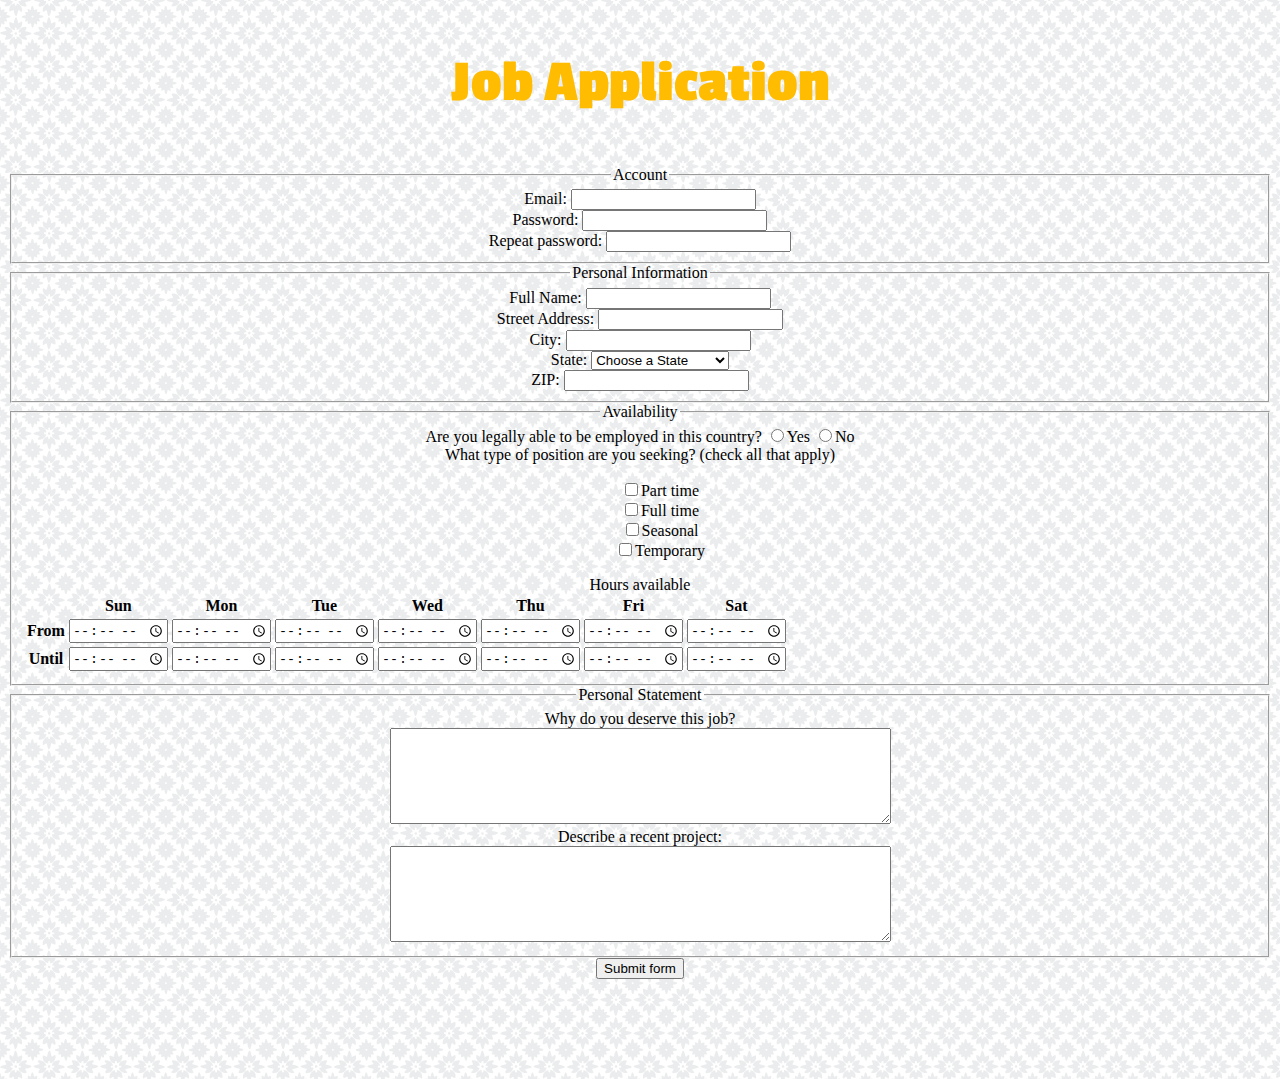
<file: jobApplicationForm.html>
<!DOCTYPE html>
<html>
<head>
	<meta charset="utf-8">
	<title>Job Application</title>
	<link rel="stylesheet" type="text/css" href="change.css" />
		<link href='http://fonts.googleapis.com/css?family=Passion+One' rel='stylesheet' type='text/css'>
<body>

<h2>Job Application</h2>

<form action="http://gclass.alexburner.com/formtest.php" method="post">

	<fieldset>
		<legend>Account</legend>
		<div class="field">
			<label>Email:</label> 
			<input type="text" name="email">
		</div>
		<div class="field">
			<label>Password:</label> 
			<input type="password" name="password">
		</div>
		<div class="field">
			<label>Repeat password:</label> 
			<input type="password" name="password_r">
		</div>
	</fieldset>

	<fieldset>
		<legend>Personal Information</legend>
		<div class="field">
			<label>Full Name:</label> 
			<input type="text" name="name">
		</div>
		<div class="field">
			<label>Street Address:</label> 
			<input type="text" name="street">
		</div>
		<div class="field">
			<label>City:</label> 
			<input type="text" name="city">
		</div>
		<div class="field">
			<label>State:</label> 
			<select name="state">
				<option value="" selected="true">Choose a State</option>
				<option value="AL">Alabama</option>
				<option value="AK">Alaska</option>
				<option value="AZ">Arizona</option>
				<option value="AR">Arkansas</option>
				<option value="CA">California</option>
				<option value="CO">Colorado</option>
				<option value="CT">Connecticut</option>
				<option value="DE">Delaware</option>
				<option value="DC">District of Columbia</option>
				<option value="FL">Florida</option>
				<option value="GA">Georgia</option>
				<option value="HI">Hawaii</option>
				<option value="ID">Idaho</option>
				<option value="IL">Illinois</option>
				<option value="IN">Indiana</option>
				<option value="IA">Iowa</option>
				<option value="KS">Kansas</option>
				<option value="KY">Kentucky</option>
				<option value="LA">Louisiana</option>
				<option value="ME">Maine</option>
				<option value="MD">Maryland</option>
				<option value="MA">Massachusetts</option>
				<option value="MI">Michigan</option>
				<option value="MN">Minnesota</option>
				<option value="MS">Mississippi</option>
				<option value="MO">Missouri</option>
				<option value="MT">Montana</option>
				<option value="NE">Nebraska</option>
				<option value="NV">Nevada</option>
				<option value="NH">New Hampshire</option>
				<option value="NJ">New Jersey</option>
				<option value="NM">New Mexico</option>
				<option value="NY">New York</option>
				<option value="NC">North Carolina</option>
				<option value="ND">North Dakota</option>
				<option value="OH">Ohio</option>
				<option value="OK">Oklahoma</option>
				<option value="OR">Oregon</option>
				<option value="PA">Pennsylvania</option>
				<option value="RI">Rhode Island</option>
				<option value="SC">South Carolina</option>
				<option value="SD">South Dakota</option>
				<option value="TN">Tennessee</option>
				<option value="TX">Texas</option>
				<option value="UT">Utah</option>
				<option value="VT">Vermont</option>
				<option value="VA">Virginia</option>
				<option value="WA">Washington</option>
				<option value="WV">West Virginia</option>
				<option value="WI">Wisconsin</option>
				<option value="WY">Wyoming</option>
			</select>
		</div>
		<div class="field">
			<label>ZIP:</label> 
			<input type="text" name="zip">
		</div>
	</fieldset>

	<fieldset>
		<legend>Availability</legend>
		<div class="field">
			<label>Are you legally able to be employed in this country?</label> 
			<input type="radio" name="legal" value="yes">Yes
			<input type="radio" name="legal" value="no">No
		</div>
		<div class="field">
			<label>What type of position are you seeking? (check all that apply)</label>
			<ul>
				<li><input type="checkbox" name="position_pt" value="parttime">Part time</li>
				<li><input type="checkbox" name="position_ft" value="fulltime">Full time</li>
				<li><input type="checkbox" name="position_sl" value="seasonal">Seasonal</li>
				<li><input type="checkbox" name="position_tp" value="temporary">Temporary</li>
			</ul>
		</div>
		<div class="field">
			<label>Hours available</label>
			<table>
				<tr>
					<td></td>
					<th>Sun</th>
					<th>Mon</th>
					<th>Tue</th>
					<th>Wed</th>
					<th>Thu</th>
					<th>Fri</th>
					<th>Sat</th>
				</tr>
				<tr>
					<th>From</th>
					<td><input type="time" size="5" name="su_from"></td>
					<td><input type="time" size="5" name="mo_from"></td>
					<td><input type="time" size="5" name="tu_from"></td>
					<td><input type="time" size="5" name="we_from"></td>
					<td><input type="time" size="5" name="th_from"></td>
					<td><input type="time" size="5" name="fr_from"></td>
					<td><input type="time" size="5" name="sa_from"></td>
				</tr>
				<tr>
					<th>Until</th>
					<td><input type="time" size="5" name="su_until"></td>
					<td><input type="time" size="5" name="mo_until"></td>
					<td><input type="time" size="5" name="tu_until"></td>
					<td><input type="time" size="5" name="we_until"></td>
					<td><input type="time" size="5" name="th_until"></td>
					<td><input type="time" size="5" name="fr_until"></td>
					<td><input type="time" size="5" name="sa_until"></td>
				</tr>
			</table>
		</div>
	</fieldset>

	<fieldset>
		<legend>Personal Statement</legend>
		<div class="field">
			<label>Why do you deserve this job?</label><br>
			<textarea name="deserve" rows="6" cols="60"></textarea>
		</div>
		<div class="field">
			<label>Describe a recent project:</label><br>
			<textarea name="project" rows="6" cols="60"></textarea>
		</div>
	</fieldset>

	<input type="submit" value="Submit form">

</form>
</body>
</html>
</file>
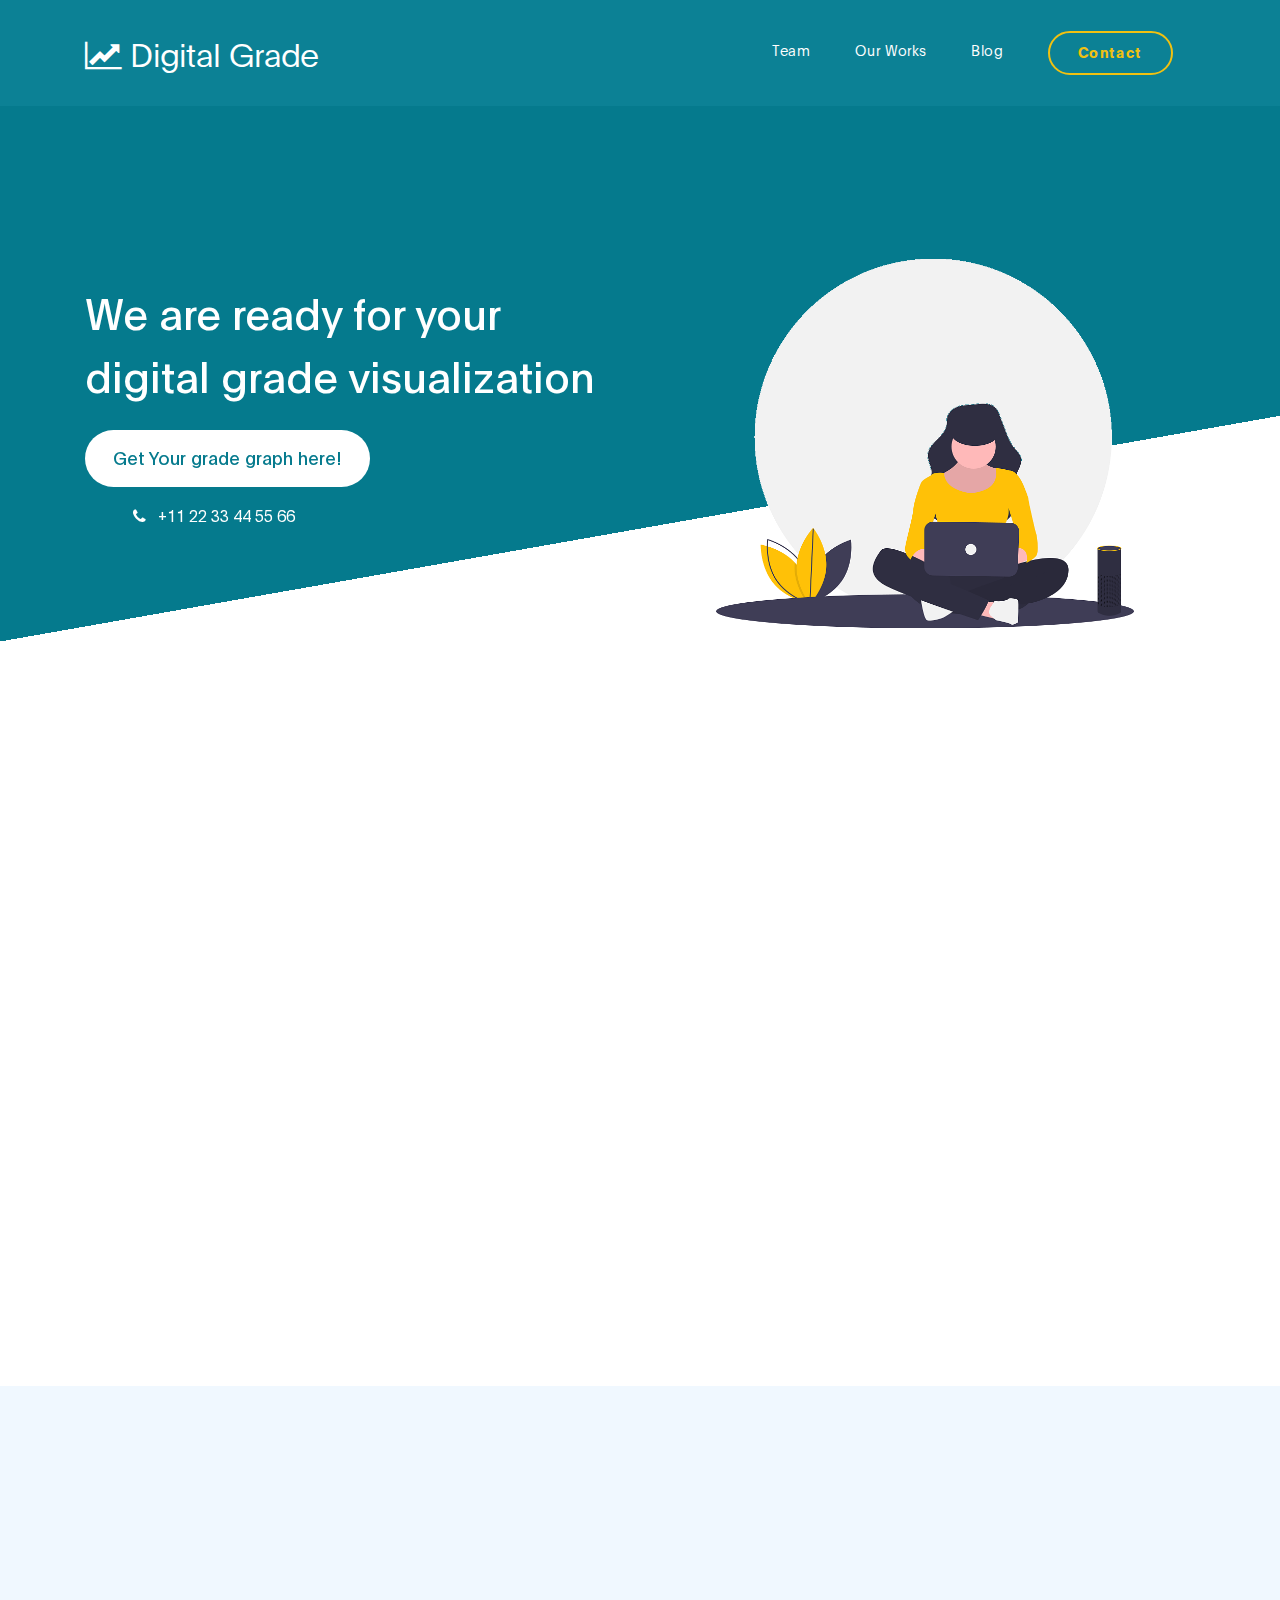
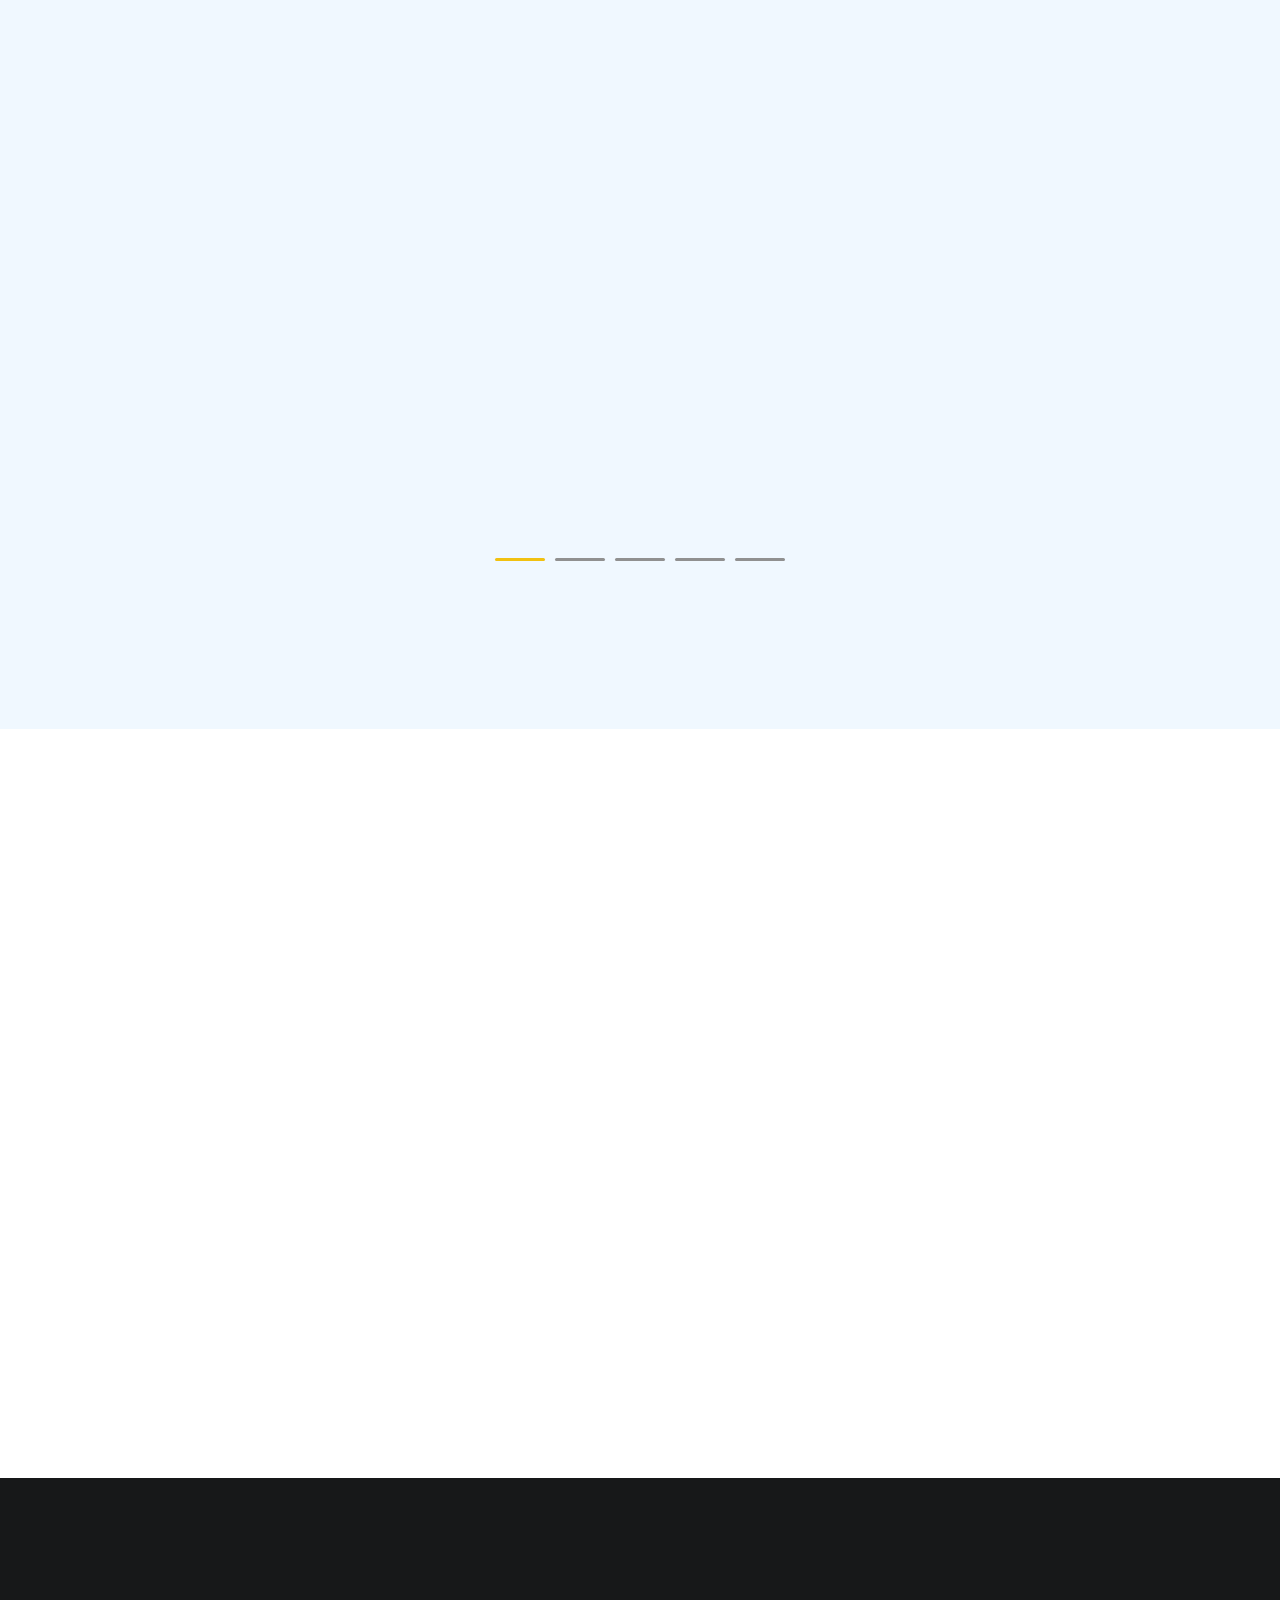
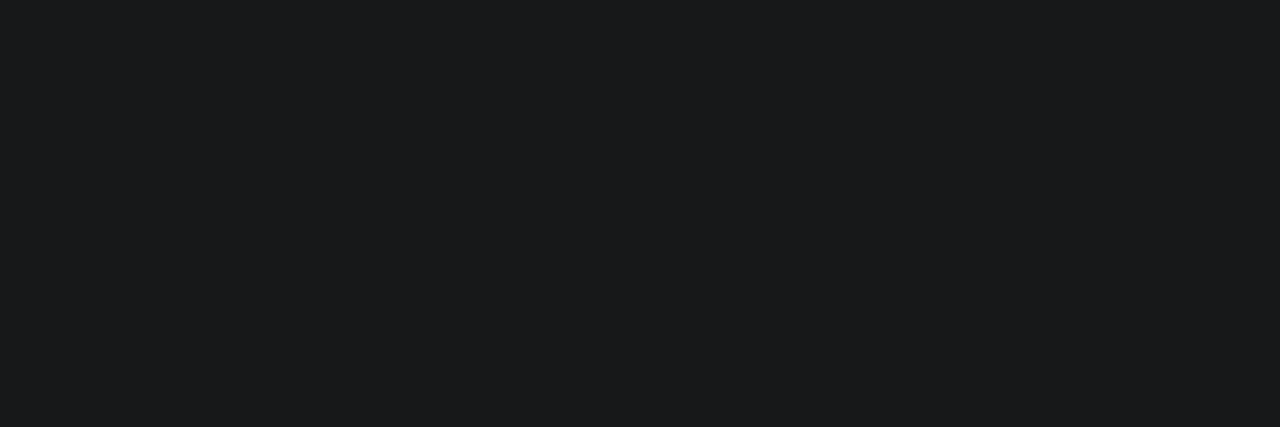
<file: myFunSite.html>
<!DOCTYPE html>
<html lang="en">
<head>

     <title>Digital Grade</title>
<!--

DIGITAL TREND

https://templatemo.com/tm-538-digital-trend

-->
     <meta charset="UTF-8">
     <meta http-equiv="X-UA-Compatible" content="IE=Edge">
     <meta name="description" content="">
     <meta name="keywords" content="">
     <meta name="author" content="">
     <meta name="viewport" content="width=device-width, initial-scale=1, maximum-scale=1">

     <link rel="stylesheet" href="css/bootstrap.min.css">
     <link rel="stylesheet" href="css/font-awesome.min.css">
     <link rel="stylesheet" href="css/aos.css">
     <link rel="stylesheet" href="css/owl.carousel.min.css">
     <link rel="stylesheet" href="css/owl.theme.default.min.css">

     <!-- MAIN CSS -->
     <link rel="stylesheet" href="css/templatemo-digital-trend.css">

</head>
<body>

     <!-- MENU BAR -->
    <nav class="navbar navbar-expand-lg">
        <div class="container">
            <a class="navbar-brand" href="index.html">
              <i class="fa fa-line-chart"></i>
              Digital Grade
            </a>

            <button class="navbar-toggler" type="button" data-toggle="collapse" data-target="#navbarNav" aria-controls="navbarNav" aria-expanded="false"
                aria-label="Toggle navigation">
                <span class="navbar-toggler-icon"></span>
            </button>

            <div class="collapse navbar-collapse" id="navbarNav">
                <ul class="navbar-nav ml-auto">
                    <li class="nav-item">
                        <a href="#about" class="nav-link smoothScroll">Team</a>
                    </li>
                    <li class="nav-item">
                        <a href="#project" class="nav-link smoothScroll">Our Works</a>
                    </li>
                    <li class="nav-item">
                        <a href="blog.html" class="nav-link">Blog</a>
                    </li>
                    <li class="nav-item">
                        <a href="contact.html" class="nav-link contact">Contact</a>
                    </li>
                </ul>
            </div>
        </div>
    </nav>


     <!-- HERO -->
     <section class="hero hero-bg d-flex justify-content-center align-items-center">
               <div class="container">
                    <div class="row">

                        <div class="col-lg-6 col-md-10 col-12 d-flex flex-column justify-content-center align-items-center">
                              <div class="hero-text">

                                   <h1 class="text-white" data-aos="fade-up">We are ready for your digital grade visualization</h1>

                                   <a href="contact.html" class="custom-btn btn-bg btn mt-3" data-aos="fade-up" data-aos-delay="100">Get Your grade graph here!</a>

                                   <strong class="d-block py-3 pl-5 text-white" data-aos="fade-up" data-aos-delay="200"><i class="fa fa-phone mr-2"></i> +11 22 33 44 55 66</strong>
                              </div>
                        </div>

                        <div class="col-lg-6 col-12">
                          <div class="hero-image" data-aos="fade-up" data-aos-delay="300">

                            <img src="images/working-girl.png" class="img-fluid" alt="working girl">
                          </div>
                        </div>

                    </div>
               </div>
     </section>


     <!-- ABOUT -->
     <section class="about section-padding pb-0" id="about">
          <div class="container">
               <div class="row">

                    <div class="col-lg-7 mx-auto col-md-10 col-12">
                         <div class="about-info">

                              <h2 class="mb-4" data-aos="fade-up">the best <strong>Grade Analyzer</strong> in the World</h2>

                              <p class="mb-0" data-aos="fade-up">Everyone can get their digital grade graph for analysis. Check <a href="blog.html">blog</a> pages, <a href="project-detail.html">project</a> page, and <a href="contact.html">contact</a> page. 
                              <br><br> Contact Us Right Now!</p>
                         </div>

                         <div class="about-image" data-aos="fade-up" data-aos-delay="200">

                          <img src="images/office.png" class="img-fluid" alt="office">
                        </div>
                    </div>

               </div>
          </div>
     </section>


     <!-- PROJECT -->
     <section class="project section-padding" id="project">
          <div class="container-fluid">
               <div class="row">

                    <div class="col-lg-12 col-12">

                        <h2 class="mb-5 text-center" data-aos="fade-up">
                            Please take a look through our
                            <strong>featured Digital Examples</strong>
                        </h2>

                         <div class="owl-carousel owl-theme" id="project-slide">
                              <div class="item project-wrapper" data-aos="fade-up" data-aos-delay="100">
                                   <img src="images/project/project-image01.jpg" class="img-fluid" alt="project image">

                                   <div class="project-info">
                                        <small>Marketing</small>

                                        <h3>
                                             <a href="project-detail.html">
                                                  <span>Sweet Go Agency</span>
                                                  <i class="fa fa-angle-right project-icon"></i>
                                             </a>
                                        </h3>
                                   </div>
                              </div>

                              <div class="item project-wrapper" data-aos="fade-up">
                                   <img src="images/project/project-image02.jpg" class="img-fluid" alt="project image">

                                   <div class="project-info">
                                        <small>Website</small>

                                        <h3>
                                             <a href="project-detail.html">
                                                  <span>Smart Ladies</span>
                                                  <i class="fa fa-angle-right project-icon"></i>
                                             </a>
                                        </h3>
                                   </div>
                              </div>

                              <div class="item project-wrapper" data-aos="fade-up">
                                   <img src="images/project/project-image03.jpg" class="img-fluid" alt="project image">

                                   <div class="project-info">
                                        <small>Branding</small>

                                        <h3>
                                             <a href="project-detail.html">
                                                  <span>Workshop</span>
                                                  <i class="fa fa-angle-right project-icon"></i>
                                             </a>
                                        </h3>
                                   </div>
                              </div>

                              <div class="item project-wrapper" data-aos="fade-up">
                                   <img src="images/project/project-image04.jpg" class="img-fluid" alt="project image">

                                   <div class="project-info">
                                        <small>Social Media</small>

                                        <h3>
                                             <a href="project-detail.html">
                                                  <span>School Sports</span>
                                                  <i class="fa fa-angle-right project-icon"></i>
                                             </a>
                                        </h3>
                                   </div>
                              </div>

                              <div class="item project-wrapper" data-aos="fade-up">
                                   <img src="images/project/project-image05.jpg" class="img-fluid" alt="project image">

                                   <div class="project-info">
                                        <small>Video</small>

                                        <h3>
                                             <a href="project-detail.html">
                                                  <span>Ultimate HealthCare</span>
                                                  <i class="fa fa-angle-right project-icon"></i>
                                             </a>
                                        </h3>
                                   </div>
                              </div>
                         </div>
                    </div>

               </div>
          </div>
     </section>


     <!-- TESTIMONIAL -->
     <section class="testimonial section-padding">
          <div class="container">
               <div class="row">

                    <div class="col-lg-6 col-md-5 col-12">
                        <div class="contact-image" data-aos="fade-up">

                          <img src="images/female-avatar.png" class="img-fluid" alt="website">
                        </div>
                    </div>

                    <div class="col-lg-6 col-md-7 col-12">
                      <h4 class="my-5 pt-3" data-aos="fade-up" data-aos-delay="100">Client Testimonials</h4>

                      <div class="quote" data-aos="fade-up" data-aos-delay="200"></div>

                      <h2 class="mb-4" data-aos="fade-up" data-aos-delay="300">It is super helpful to actually see your grades as graph, everyone should try it!.</h2>

                      <p data-aos="fade-up" data-aos-delay="400">
                        <strong>Blah Blah</strong>

                        <span class="mx-1">/</span>

                        <small>Random Student</small>
                      </p>
                    </div>

               </div>
          </div>
     </section>


    <footer class="site-footer">
      <div class="container">
        <div class="row">

          <div class="col-lg-5 mx-lg-auto col-md-8 col-10">
            <h1 class="text-white" data-aos="fade-up" data-aos-delay="100">We make creative <strong>grades</strong> only.</h1>
          </div>

          <div class="col-lg-3 col-md-6 col-12" data-aos="fade-up" data-aos-delay="200">
            <h4 class="my-4">Contact Info</h4>

            <p class="mb-1">
              <i class="fa fa-phone mr-2 footer-icon"></i> 
              +11 22 33 44 55 66
            </p>

            <p>
              <a href="#">
                <i class="fa fa-envelope mr-2 footer-icon"></i>
                DigitalGrade@company.com
              </a>
            </p>
          </div>

          <div class="col-lg-3 col-md-6 col-12" data-aos="fade-up" data-aos-delay="300">
            <h4 class="my-4">Our Studio</h4>

            <p class="mb-1">
              <i class="fa fa-home mr-2 footer-icon"></i> 
              Random place on Earth
            </p>
          </div>

          <div class="col-lg-4 mx-lg-auto text-center col-md-8 col-12" data-aos="fade-up" data-aos-delay="400">
            <p class="copyright-text">Copyright &copy; 2020 Your Company
            <br>
            <a rel="nofollow noopener" href="https://templatemo.com">Design: Huawen Sun</a></p>
          </div>

          <div class="col-lg-4 mx-lg-auto col-md-6 col-12" data-aos="fade-up" data-aos-delay="500">
            
            <ul class="footer-link">
              <li><a href="#">Stories</a></li>
              <li><a href="#">Work with us</a></li>
              <li><a href="#">Privacy</a></li>
            </ul>
          </div>

          <div class="col-lg-3 mx-lg-auto col-md-6 col-12" data-aos="fade-up" data-aos-delay="600">
            <ul class="social-icon">
              <li><a href="#" class="fa fa-instagram"></a></li>
              <li><a href="#" class="fa fa-twitter"></a></li>
              <li><a href="#" class="fa fa-dribbble"></a></li>
              <li><a href="#" class="fa fa-behance"></a></li>
            </ul>
          </div>

        </div>
      </div>
    </footer>


     <!-- SCRIPTS -->
     <script src="js/jquery.min.js"></script>
     <script src="js/bootstrap.min.js"></script>
     <script src="js/aos.js"></script>
     <script src="js/owl.carousel.min.js"></script>
     <script src="js/smoothscroll.js"></script>
     <script src="js/custom.js"></script>

</body>
</html>
</file>
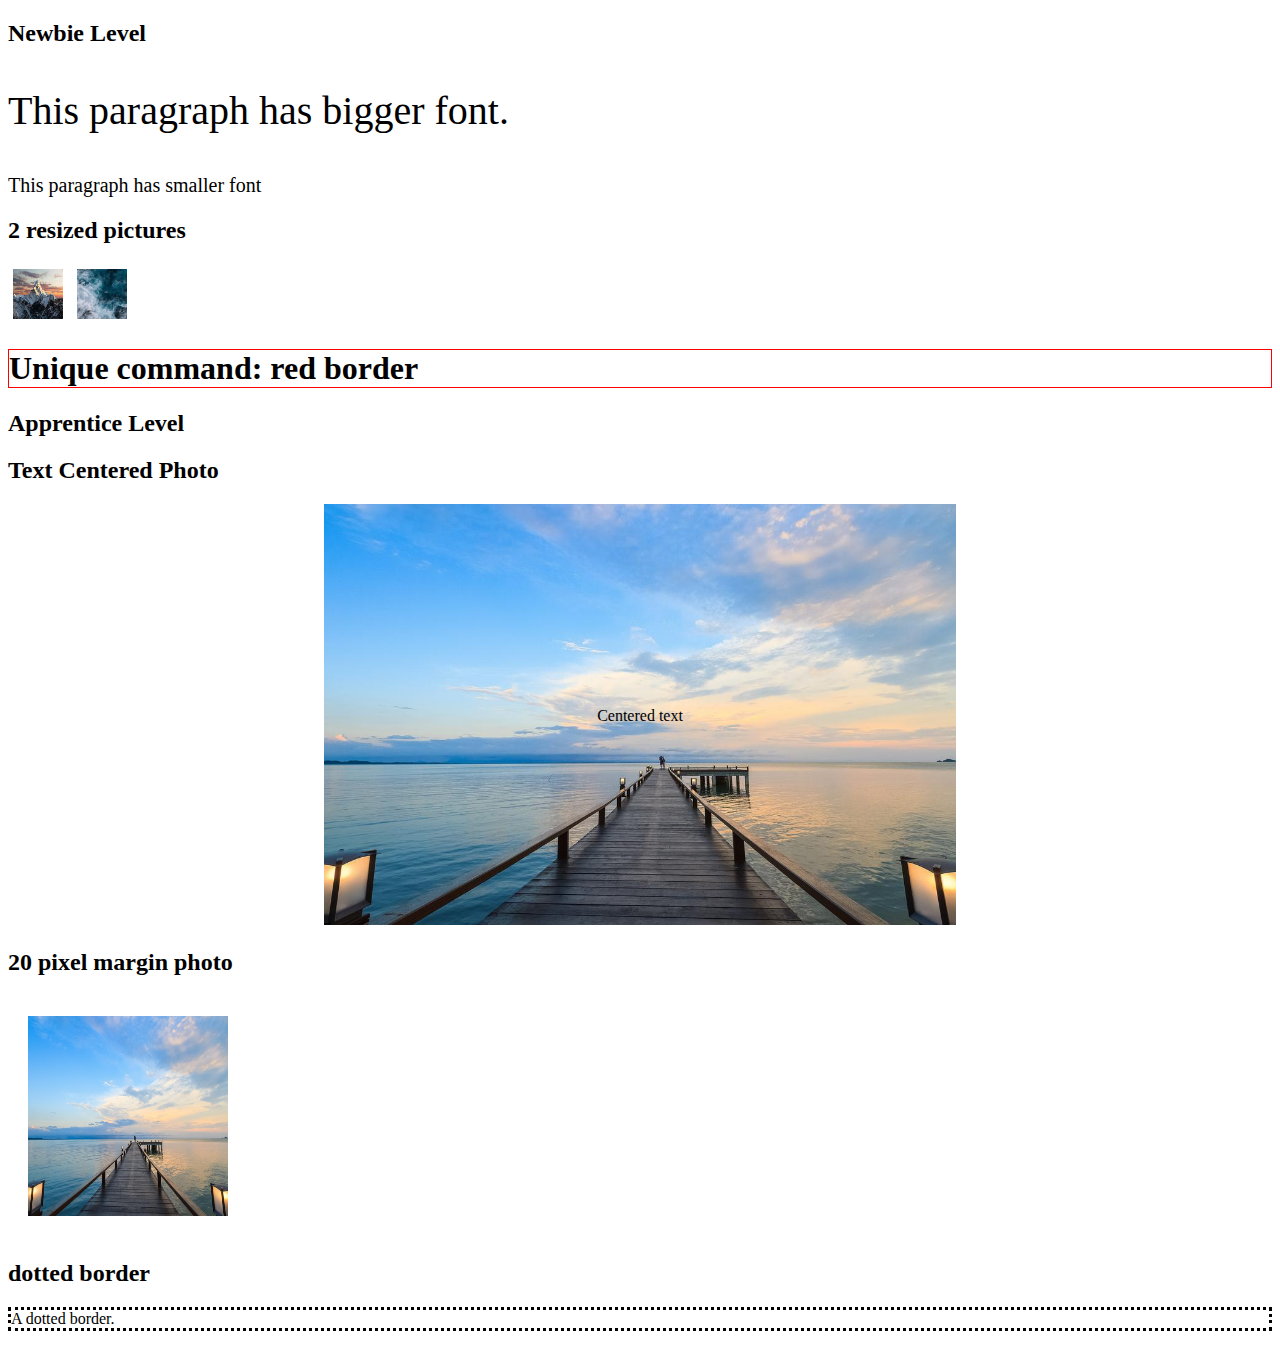
<file: someCss.html>
<!DOCTYPE html>
<html>
    <head>
    </head>
    <style>
    p.dotted {border-style: dotted;}
    .aligncenter {
        text-align: center;
    }
    h1 {
        border: 1px solid red;
        }
    .container {
        position: relative;
        text-align: center;
        color: black;
    }
    .centered {
  position: absolute;
  top: 50%;
  left: 50%;
  transform: translate(-50%, -50%);
}
    </style>
    <body>
    <h2>Newbie Level</h2>
     <p style="font-size:40px;">This paragraph has bigger font.</p>
     <p style="font-size:20px;">This paragraph has smaller font</p>
     <h2> 2 resized pictures</h2>
     <img src= "[data-uri]"
            title = "Mountain" style= "Width:50px; height:50px; margin:5px" >
    <img src="[data-uri]" 
            title="Ocean" style= "Width:50px; height:50px; margin:5px">
    <h1> Unique command: red border</h1>
    
    <h2> Apprentice Level</h2>
    <h2> Text Centered Photo</h2>
    <div class="container">
        <img src="view.jpg" alt="Snow" style="width:50%;">
        <div class="centered">Centered text</div>
    </div>
    <h2>20 pixel margin photo</h2>
    <img src="view.jpg" alt="centered image" style= "Width:200px; height:200px; margin:20px"/>
    <h2> dotted border</h2>
    <p class="dotted">A dotted border.</p>
    </body>
</html>
</file>
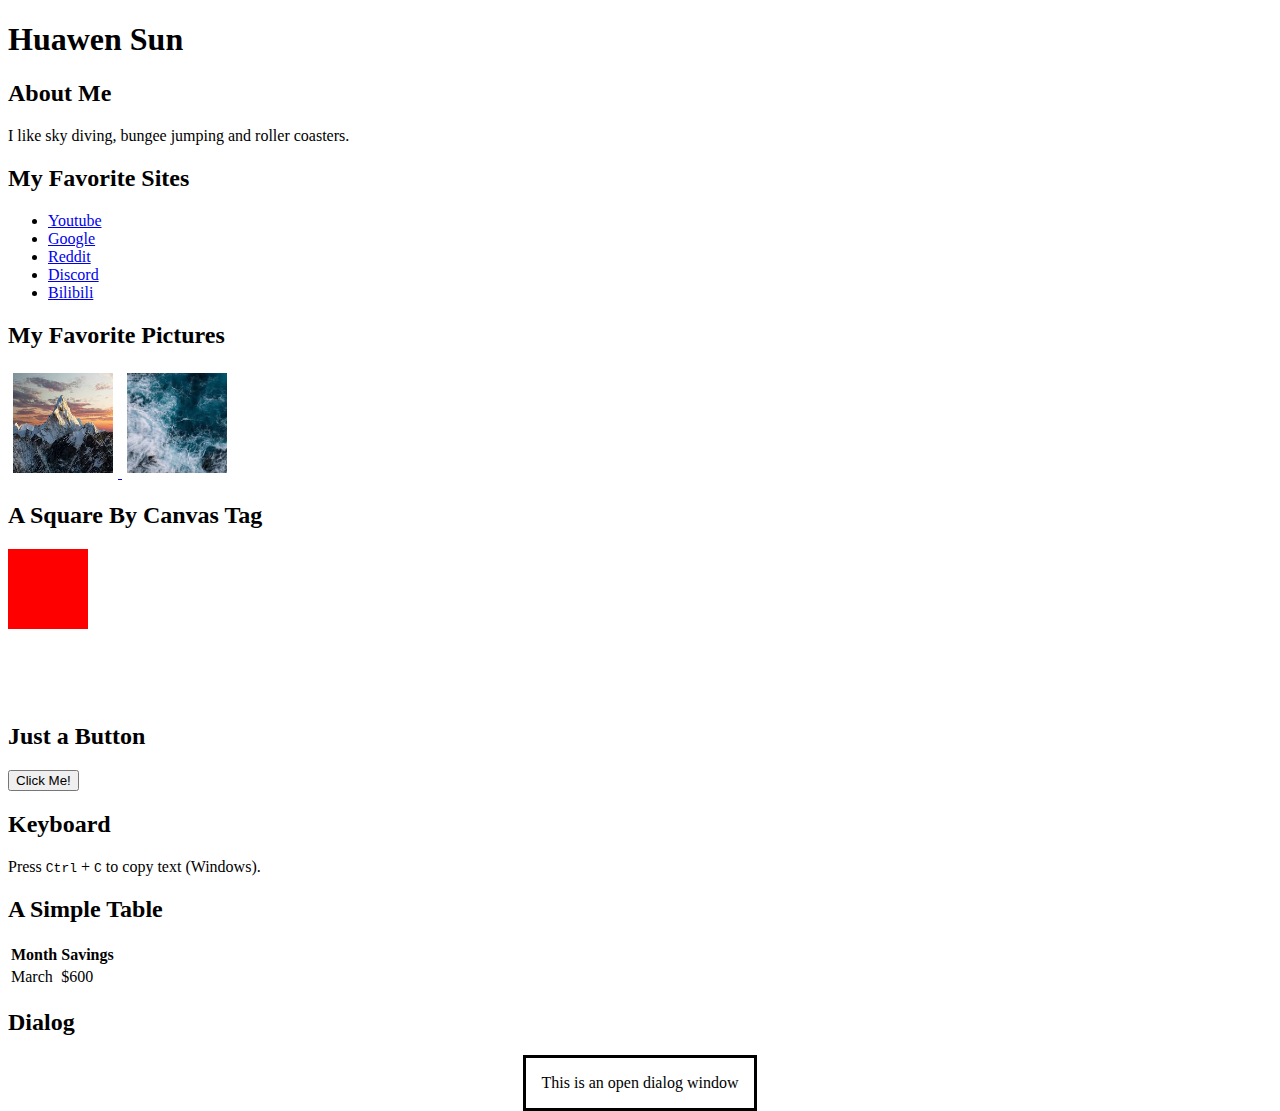
<file: tags.html>
<!DOCTYPE html>
<html>
    <head>
        <title>Huawen Sun's Website</title>
    </head>
    <body>
        <h1>Huawen Sun</h1>
        <h2>About Me</h2>
        <P>I like sky diving, bungee jumping and roller coasters.</P>
        <h2>My Favorite Sites</h2>
        <ul>
            <li>
                <a href="https://www.youtube.com">Youtube</a>
            </li>
            <li>
                <a href="https://www.google.com">Google</a>
            </li>
            <li>
                <a href="https://www.reddit.com">Reddit</a>
            </li>
            <li>
                <a href="https://www.discord.com">Discord</a>
            </li>
            <li>
                <a href="https://www.bilibili.com">Bilibili</a>
            </li>
        </ul>
        <h2>My Favorite Pictures</h2>
        <a href="https://www.google.com/imgres?imgurl=https%3A%2F%2Fwww.theuiaa.org%2Fwp-content%2Fuploads%2F2017%2F12%2F2018_banner.jpg&imgrefurl=https%3A%2F%2Fwww.theuiaa.org%2Fuiaa%2Fsafe-access-to-the-mountains-of-nepal%2F&tbnid=446E25AqN9vBpM&vet=12ahUKEwiC5rfk8pzuAhVG65QKHfhEB1QQMygDegUIARDUAQ..i&docid=S08sLAM6mHX9LM&w=1200&h=800&q=mountain&ved=2ahUKEwiC5rfk8pzuAhVG65QKHfhEB1QQMygDegUIARDUAQ">
            <img src= "[data-uri]"
            title = "Mountain" style= "Width:100px; height:100px; margin:5px">
        </a>

        <a href="https://www.google.com/imgres?imgurl=https%3A%2F%2Fcdn.i-scmp.com%2Fsites%2Fdefault%2Ffiles%2Fstyles%2F768x768%2Fpublic%2Fd8%2Fimages%2Fmethode%2F2019%2F06%2F06%2F6b85d914-883f-11e9-a9bc-e8ed9093c066_image_hires_174926.jpg%3Fitok%3Dw-7o8_Qn%26v%3D1559814571&imgrefurl=https%3A%2F%2Fwww.scmp.com%2Fmagazines%2Fpost-magazine%2Fshort-reads%2Farticle%2F3013436%2Fworld-oceans-day-look-origins-word-sea-body&tbnid=KKoHxFl37CmbMM&vet=12ahUKEwjM0sXS85zuAhWQBaYKHTUGAwYQMygAegUIARDPAQ..i&docid=asdXR-MWz3QQ4M&w=768&h=768&q=ocean&ved=2ahUKEwjM0sXS85zuAhWQBaYKHTUGAwYQMygAegUIARDPAQ">
            <img src="[data-uri]" 
            title="Ocean" style= "Width:100px; height:100px; margin:5px">
        </a>
        <h2> A Square By Canvas Tag</h2>
        <canvas id="myCanvas">
            Your browser does not support the canvas tag.
            </canvas>
            
            <script>
            var canvas = document.getElementById("myCanvas");
            var ctx = canvas.getContext("2d");
            ctx.fillStyle = "#FF0000";
            ctx.fillRect(0, 0, 80, 80);
            </script>
        <h2>Just a Button</h2>
        <button type="button">Click Me!</button>
        <h2>Keyboard</h2>
        <p>Press <kbd>Ctrl</kbd> + <kbd>C</kbd> to copy text (Windows).</p>
        <h2>A Simple Table</h2>
        <table>
            <tr>
              <th>Month</th>
              <th>Savings</th>
            </tr>
            <tr>
              <td>March</td>
              <td>$600</td>
            </tr>
          </table>
        <h2>Dialog</h2>
        <dialog open>This is an open dialog window</dialog>
    </body>
</html>
</file>
<file: change.css>
body{
    background-image: url('moroccan-flower.png');
    text-align: center;
    margin-bottom: 100px;
}

h2{
    color: #FFBC00;
    font-weight: bold;
    font-size: 60px;
    font-family: "Passion One";
}
ul{
    list-style-type: none;
}
</file>
<file: css/templatemo-digital-trend.css>
/*

DIGITAL TREND

https://templatemo.com/tm-538-digital-trend

*/
  
  @font-face {
      font-family: 'Plain-Regular';
      src: url('../fonts/Plain-Regular.woff2') format('woff2'),
          url('../fonts/Plain-Regular.woff') format('woff');
      font-weight: normal;
      font-style: normal;
  }

  @font-face {
      font-family: 'Plain-Light';
      src: url('../fonts/Plain-Light.woff2') format('woff2'),
          url('../fonts/Plain-Light.woff') format('woff');
      font-weight: bold;
      font-style: normal;
  }

  @font-face {
      font-family: 'Plain-Bold';
      src: url('../fonts/Plain-Bold.woff2') format('woff2'),
          url('../fonts/Plain-Bold.woff') format('woff');
      font-weight: bold;
      font-style: normal;
  }

  :root {
    --primary-color:        #057a8d;
    --secondary-color:      #f1c111;
    --white-color:          #ffffff;
    --dark-color:           #171819;
    --project-bg:           #f0f8ff;
    --menu-bg:              #0c8195;

    --title-color:          #15141a;
    --gray-color:           #909090;
    --link-color:           #404040;
    --p-color:              #666262;

    --base-font-family:     'Plain-Light', sans-serif;
    --title-font-family:    'Plain-Regular', sans-serif;
    --font-bold-family:     'Plain-Bold', sans-serif;
    --font-weight-bold:     bold;

    --h1-font-size:         42px;
    --h2-font-size:         32px;
    --h3-font-size:         24px;
    --p-font-size:          18px;
    --base-font-size:       16px;
    --menu-font-size:       14px;

    --border-radius-large:  100px;
    --border-radius-small:  5px;
  }

  body {
    background: var(--white-color);
    font-family: var(--base-font-family);
  }


  /*---------------------------------------
     TYPOGRAPHY              
  -----------------------------------------*/

  h1,h2,h3,h4,h5,h6 {
    font-family: var(--title-font-family);
    line-height: inherit;
  }

  h1 {
    color: var(--title-color);
    font-size: var(--h1-font-size);
  }

  h2 {
    font-size: var(--h2-font-size);
    font-weight: 100;
  }

  h3 {
    font-size: var(--h3-font-size);
    font-weight: 100;
    margin-bottom: 0;
  }

  h4 {
    color: var(--gray-color);
    font-family: var(--base-font-family);
    font-size: var(--p-font-size);
    letter-spacing: 1px;
    text-transform: uppercase;
  }

  p {
    color: var(--p-color);
    font-size: var(--p-font-size);
    line-height: 1.5em;
  }

  b, 
  strong {
    letter-spacing: 0;
    color: var(--secondary-color);
  }


  /*  BLOCKQUOTES */
  .quote {
    position: relative;
    margin: 0;
  }

  .quote::after {
    content: "“";
    position: absolute;
    bottom: -80px;
    left: 20px;
    font-family: times;
    color: var(--gray-color);
    font-weight: var(--font-weight-bold);
    font-size: 14em;
    line-height: 0;
    opacity: 0.10;
  }

  blockquote {
    border-left: 5px solid rgba(0,0,0,0.05);
    display: block;
    margin: 42px 0;
    padding: 14px 22px;
    color: rgba(0,0,0,0.5);
  }


  /* BUTTON */
  .custom-btn {
    background: transparent;
    border: 2px solid var(--dark-color);
    border-radius: var(--border-radius-large);
    padding: 12px 26px 14px 26px;
    color: var(--dark-color);
    font-family: var(--title-font-family);
    font-size: var(--p-font-size);
    white-space: nowrap;
  }

  .custom-btn.btn-bg {
    background: var(--white-color);
    color: var(--primary-color);
    border-color: transparent;
	transition: all .3s ease;
  }
  
  .custom-btn:hover,
  .custom-btn:focus {
    background: var(--dark-color);
    color: var(--white-color);
    border-color: transparent;
  }


  /*---------------------------------------
     GENERAL               
  -----------------------------------------*/

  * {
    -webkit-box-sizing: border-box;
    -moz-box-sizing: border-box;
    box-sizing: border-box;
  }

  *::before,
  *::after {
    -webkit-box-sizing: border-box;
    -moz-box-sizing: border-box;
    box-sizing: border-box;
  }

  a {
    color: var(--link-color);
    font-weight: normal;
    text-decoration: none;
  }

  a:hover, 
  a:active, 
  a:focus {
    color: var(--secondary-color);
    outline: none;
    text-decoration: none;
  }

  ::selection {
    background: var(--secondary-color);
    color: var(--white-color);
  }

  .section-padding {
    padding: 8em 0;
  }
  .section-padding-half {
    padding: 4em 0;
  }

  .google-map iframe {
    display: block;
    width: 100%;
  }



  /*---------------------------------------
    MENU             
  -----------------------------------------*/

  .navbar {
    background: var(--menu-bg);
    z-index: 2;
    top: 0;
    right: 0;
    left: 0;
    padding: 1.5em;
  }

  .navbar-brand {
    color: var(--white-color);
    font-size: var(--h2-font-size);
  }

  .nav-link {
    color: var(--white-color);
    font-size: var(--menu-font-size);
    letter-spacing: 0.4px;
    margin: 0 1.6em;
    padding: 0.6em;
  }

  .nav-link.active,
  .nav-link:hover {
    color: var(--secondary-color);
  }

  .navbar-expand-lg .navbar-nav .nav-link {
    padding-right: 0;
    padding-left: 0;
  }

  .navbar-expand-lg .navbar-nav .nav-link.contact {
    border: 2px solid var(--secondary-color);
    border-radius: var(--border-radius-large);
    color: var(--secondary-color);
    font-family: var(--font-bold-family);
    padding: 0.6em 2em 0.8em 2em;
  }

  .navbar-expand-lg .navbar-nav .nav-link.contact:hover,
  .navbar-expand-lg .navbar-nav .nav-link.contact.active {
    background: var(--secondary-color);
    color: var(--white-color);
  }

  .navbar-nav .navbar-toggler-icon {
    background: none;
  }

  .navbar-toggler {
    border: 0;
    padding: 0;
    cursor: pointer;
    margin: 0 10px 0 0;
    width: 30px;
    height: 35px;
    outline: none;
  }

  .navbar-toggler:focus {
    outline: none;
  }

  .navbar-toggler[aria-expanded="true"] .navbar-toggler-icon {
    background: transparent;
  }

  .navbar-toggler[aria-expanded="true"] .navbar-toggler-icon::before,
  .navbar-toggler[aria-expanded="true"] .navbar-toggler-icon::after {
    transition: top 300ms 50ms ease, -webkit-transform 300ms 350ms ease;
    transition: top 300ms 50ms ease, transform 300ms 350ms ease;
    transition: top 300ms 50ms ease, transform 300ms 350ms ease, -webkit-transform 300ms 350ms ease;
    top: 0;
  }

  .navbar-toggler[aria-expanded="true"] .navbar-toggler-icon::before {
    transform: rotate(45deg);
  }

  .navbar-toggler[aria-expanded="true"] .navbar-toggler-icon::after {
    transform: rotate(-45deg);
  }

  .navbar-toggler .navbar-toggler-icon {
    background: var(--white-color);
    transition: background 10ms 300ms ease;
    display: block;
    width: 30px;
    height: 2px;
    position: relative;
  }

  .navbar-toggler .navbar-toggler-icon::before,
  .navbar-toggler .navbar-toggler-icon::after {
    transition: top 300ms 350ms ease, -webkit-transform 300ms 50ms ease;
    transition: top 300ms 350ms ease, transform 300ms 50ms ease;
    transition: top 300ms 350ms ease, transform 300ms 50ms ease, -webkit-transform 300ms 50ms ease;
    position: absolute;
    right: 0;
    left: 0;
    background: var(--white-color);
    width: 30px;
    height: 2px;
    content: '';
  }

  .navbar-toggler .navbar-toggler-icon::before {
    top: -8px;
  }

  .navbar-toggler .navbar-toggler-icon::after {
    top: 8px;
  }



  /*---------------------------------------
     HERO              
  -----------------------------------------*/

  .hero {
    position: relative;
    padding: 5em 0;
    overflow: hidden;
  }

  .hero-bg {
    background: linear-gradient(170deg, var(--primary-color) 64%, var(--white-color) 30%);
  }

  .hero-image {
    position: relative;
    top: 2em;
  }



  /*---------------------------------------
     PROJECT              
  -----------------------------------------*/

  .project {
    background: var(--project-bg);
  }

  .project-wrapper {
    position: relative;
  }

  .project-wrapper img {
    border-radius: var(--border-radius-small);
  }

  .project-info {
    background: var(--white-color);
    border-radius: var(--border-radius-small);
    position: absolute;
    bottom: 32px;
    right: 32px;
    left: 32px;
    width: 90%;
    padding: 32px;
  }

  .project-info small {
    font-family: Plain-Bold;
    color: var(--gray-color);
    position: relative;
    top: 2px;
  }

  .project-info a {
    color: var(--primary-color);
  }

  .project-info .project-icon {
    background: var(--primary-color);
  }

  .project-icon {
    position: absolute;
    right: 30px;
    top: 40px;
    background: var(--dark-color);
    border-radius: var(--border-radius-large);
    color: var(--white-color);
    font-size: var(--h2-font-size);
    width: 40px;
    height: 40px;
    line-height: 40px;
    text-align: center;
    padding-left: 5px;
  }

  .owl-theme .owl-dots .owl-dot {
    outline: none;
  }

  .owl-theme .owl-dots .owl-dot span {
    background: var(--gray-color);
    width: 50px;
    height: 3px;
    margin:  35px 5px;
  }

  .owl-theme .owl-dots .owl-dot.active span, 
  .owl-theme .owl-dots .owl-dot:hover span {
    background: var(--secondary-color);
  }

  .list-detail {
    margin-left: 1em;
    padding-left: 1em;
    position: relative;
  }

  .list-detail li {
    display: block;
    list-style: none;
    margin: 0.6em 0 0 0.8em;
  }

  .list-detail li::before {
    content: "";
    width: 0;
    height: 0;
    border-width: 0 16px 16px 0;
    border-color: transparent var(--secondary-color) transparent transparent;
    border-style: solid;
    position: absolute;
    left: 0;
  }

  .list-detail span {
    position: relative;
    bottom: 5px;
  }

  .client-info img {
    width: 100px;
    margin-right: 1em;
  }



  /*---------------------------------------
      ABOUT            
  -----------------------------------------*/

  .about {
    position: relative;
    overflow: hidden;
  }

  .about-image img {
    display: block;
    margin: 0 auto;
  }



  /*---------------------------------------
      BLOG            
  -----------------------------------------*/

  .blog-header {
    border-radius: var(--border-radius-small);
    position: relative;
    overflow: hidden;
  }

  .blog-header img {
    border-radius: var(--border-radius-small);
    display: block;
  }

  .blog-header-info {
    background: linear-gradient(transparent,rgba(0,0,0,0.95));
    position: absolute;
    right: 0;
    left: 0;
    bottom: 0;
    padding: 2em;
  }

  .blog-header-info h3 {
    max-width: 80%;
  }

  .blog-header-info a {
    color: var(--white-color);
  }

  .blog-header-info a:hover {
    color: var(--secondary-color);
  }

  .blog-sidebar img {
    border-radius: var(--border-radius-small);
    width: 159px;
    margin-right: 22px;
  }

  .blog-sidebar h3 {
    font-size: 18px;
  }



  /*---------------------------------------
     CONTACT              
  -----------------------------------------*/

  .newsletter-form .form-control,
  .contact-form .form-control {
    box-shadow: none;
    background: var(--project-bg);
    border: 0;
    padding: 1.7em 1.3em;
    margin: 14px 0;
  }

  .newsletter-form button,
  .contact-form #submit-button {
    background: var(--primary-color);
    border-radius: var(--border-radius-large);
    color: var(--white-color);
    cursor: pointer;
    font-size: var(--p-font-size);
    line-height: 0px;
    padding: 1.5em 1.3em;
  }

  .newsletter-form button {
    background: var(--secondary-color);
  }



  /*---------------------------------------
     FOOTER              
  -----------------------------------------*/

  .site-footer {
    background: var(--dark-color);
    padding: 7em 0 6em 0;
  }

  .site-footer a {
    color: var(--p-color);
  }

  .site-footer a:hover,
  .footer-icon {
    color: var(--secondary-color);
  }

  .footer-link li {
    display: inline-block;
    list-style: none;
    margin: 0 10px;
  }

  .copyright-text,
  .footer-link,
  .site-footer .social-icon {
    margin-top: 6em;
  }

  .copyright-text {
    margin-top: 5.3em;
  }



  /*---------------------------------------
     SOCIAL ICON              
  -----------------------------------------*/

  .social-icon {
    position: relative;
    padding: 0;
    margin: 4em 0 0 0;
  }

  .social-icon li {
    display: inline-block;
    list-style: none;
  }

  .social-icon li a {
    text-decoration: none;
    display: inline-block;
    font-size: var(--base-font-size);
    margin: 10px;
    text-align: center;
  }



  /*---------------------------------------
     RESPONSIVE STYLES              
  -----------------------------------------*/

  @media screen and (min-width: 1200px) {

    .about-info h2 {
      max-width: 70%;
    }
  }

  @media screen and (min-width: 991px) {

    .project h2 {
      max-width: 32%;
      margin: 0 auto;
    }
  }

  @media screen and (max-width: 991px) {

    .hero {
      padding-top: 14em;
    }

    .hero-text {
      bottom: 2em;
    }

    .navbar {
      padding: 1em;
    }

    .navbar-collapse {
      text-align: center;
      padding: 2.5em 0;
    }

    .nav-link {
      display: inline-block;
    }

    .navbar-expand-lg .navbar-nav .nav-link.contact {
      margin: 1em 0;
    }

    .copyright-text, 
    .footer-link, 
    .site-footer .social-icon {
      margin-top: 3em;
      padding: 0;
      text-align: left;
    }
  }

  @media screen and (max-width: 767px) {

    h1 {
      font-size: 36px;
    }

    h2 {
      font-size: 28px;
    }

    h3 {
      font-size: 22px;
    }

    .project-info {
      right: 0;
      left: 0;
      margin: 0 auto;
    }

    .footer-link, 
    .site-footer .social-icon {
      margin-top: 1em;
    }

    .copyright-text {
      margin: 2.5em 0 1em 0;
    }

    .footer-link li {
      margin-left: 0;
    }
  }
</file>
